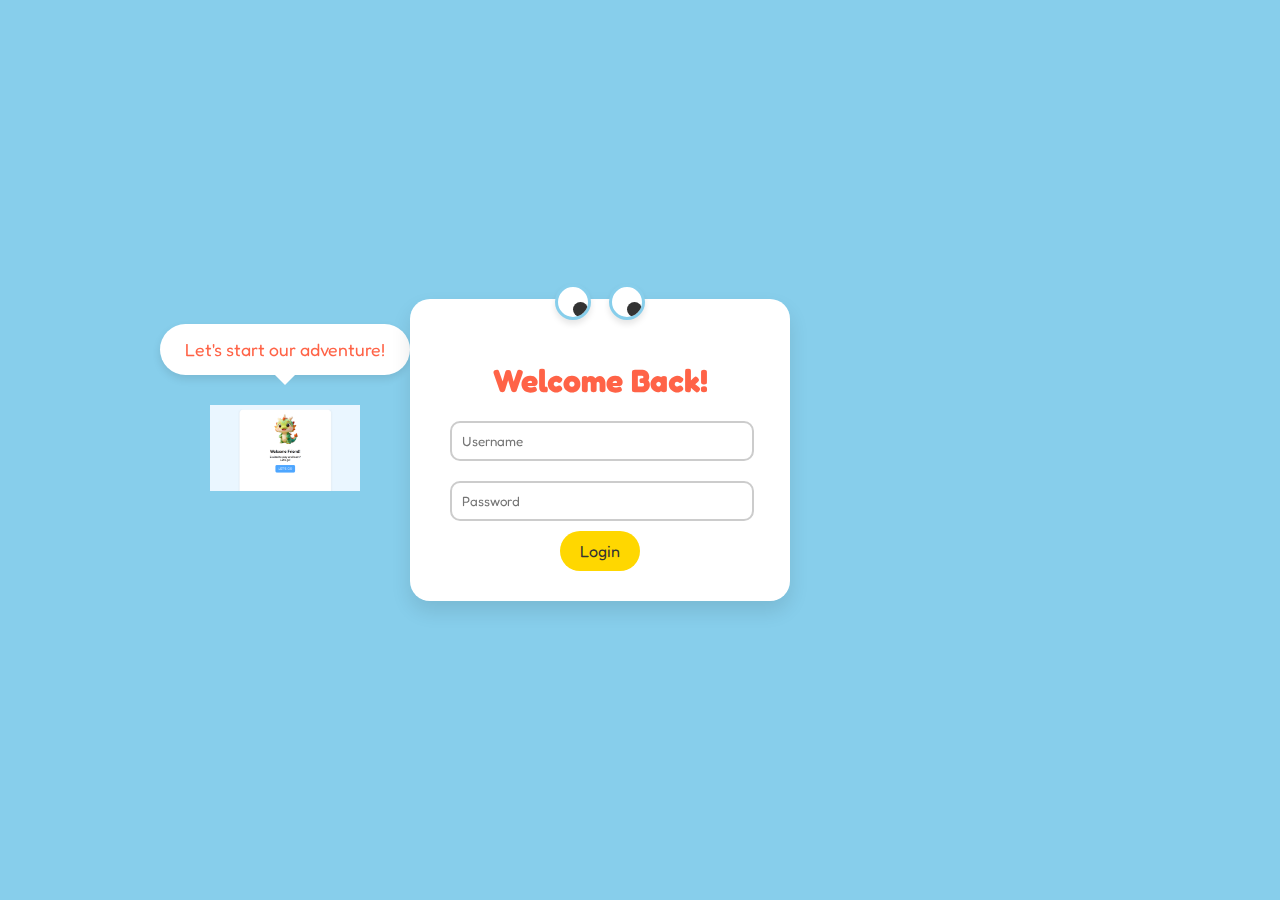
<file: index.html>
<!DOCTYPE html>
<html lang="en">
<head>
    <meta charset="UTF-8">
    <meta name="viewport" content="width=device-width, initial-scale=1.0">
    <title>Login - Kids Learning Fun</title>
    <link rel="stylesheet" href="style.css">
</head>
<body>
    <!-- Entry Loader -->
    <div class="loader">
        <div class="loader-shape"></div>
        <div class="loader-shape"></div>
        <div class="loader-shape"></div>
    </div>

    <!-- Floating Shapes Background -->
    <div class="floating-shapes"></div>

    <div class="container login-container">
        
        <!-- Mascot and Welcome Message -->
        <div class="mascot-container">
            <img src="img/dreki.png" alt="Friendly Monster Mascot" class="mascot-img">
            <!-- The eyes have been moved from here -->
            <div class="speech-bubble">
                Let's start our adventure!
            </div>
        </div>

        <!-- Login Form -->
        <div class="login-box">
            <!-- The eyes are now here! -->
            <div class="eyes">
                <div class="eye">
                    <div class="pupil"></div>
                </div>
                <div class="eye">
                    <div class="pupil"></div>
                </div>
            </div>
            <h1>Welcome Back!</h1>
            <form>
                <input type="text" placeholder="Username" required>
                <input type="password" placeholder="Password" required>
                <a href="dashboard.html" class="btn">Login</a>
            </form>
        </div>

    </div>

    <script src="script.js"></script>
</body>
</html>
</file>
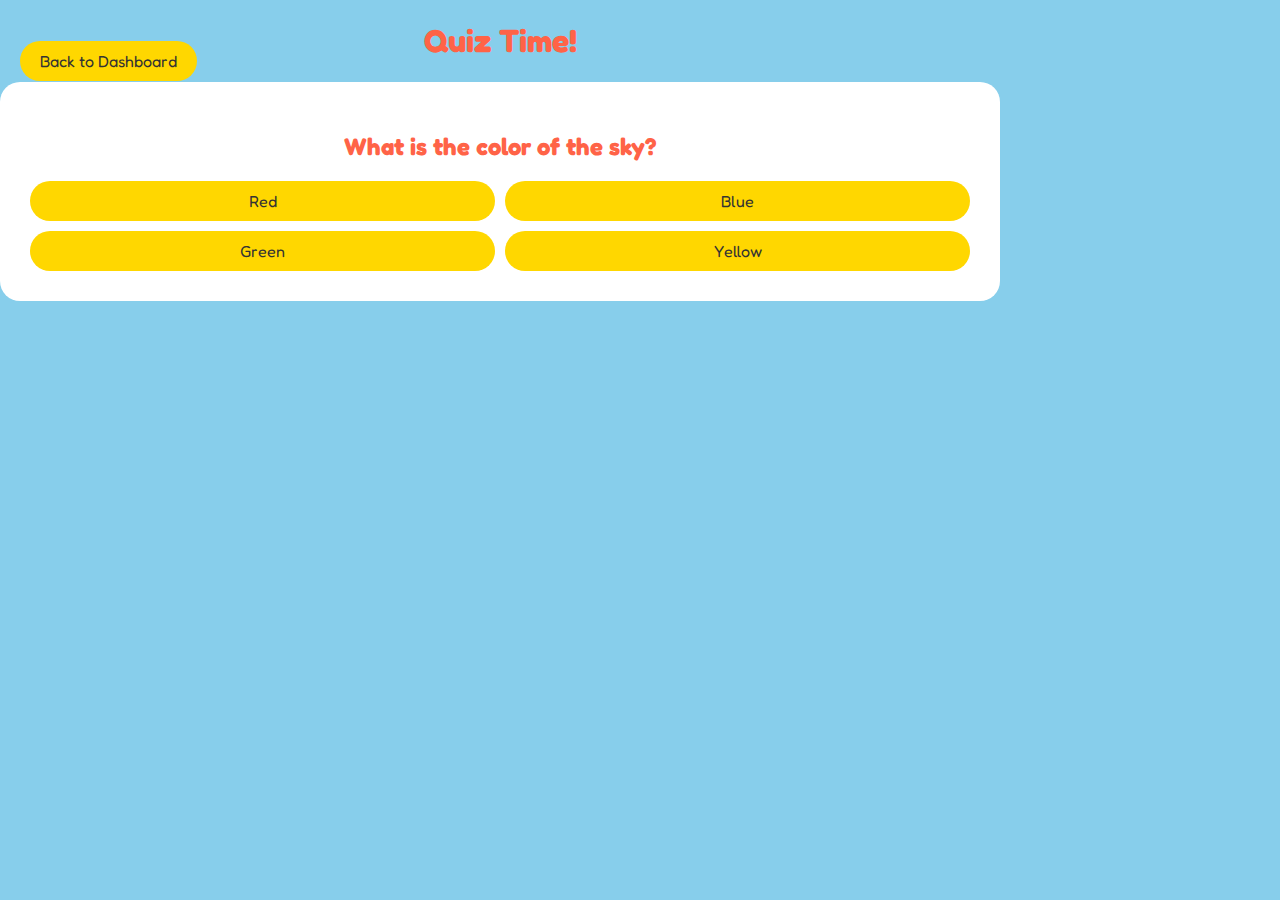
<file: quiz.html>
<!DOCTYPE html>
<html lang="en">
<head>
    <meta charset="UTF-8">
    <meta name="viewport" content="width=device-width, initial-scale.css">
    <title>Quiz Challenge - Kids Learning Fun</title>
    <link rel="stylesheet" href="style.css">
</head>
<body>
    <div class="container">
        <header>
            <a href="dashboard.html" class="back-btn">Back to Dashboard</a>
            <h1>Quiz Time!</h1>
        </header>
        <div class="quiz-question">
            <h2>What is the color of the sky?</h2>
            <div class="quiz-options">
                <button class="option">Red</button>
                <button class="option">Blue</button>
                <button class="option">Green</button>
                <button class="option">Yellow</button>
            </div>
        </div>
    </div>
</body>
</html>
</file>
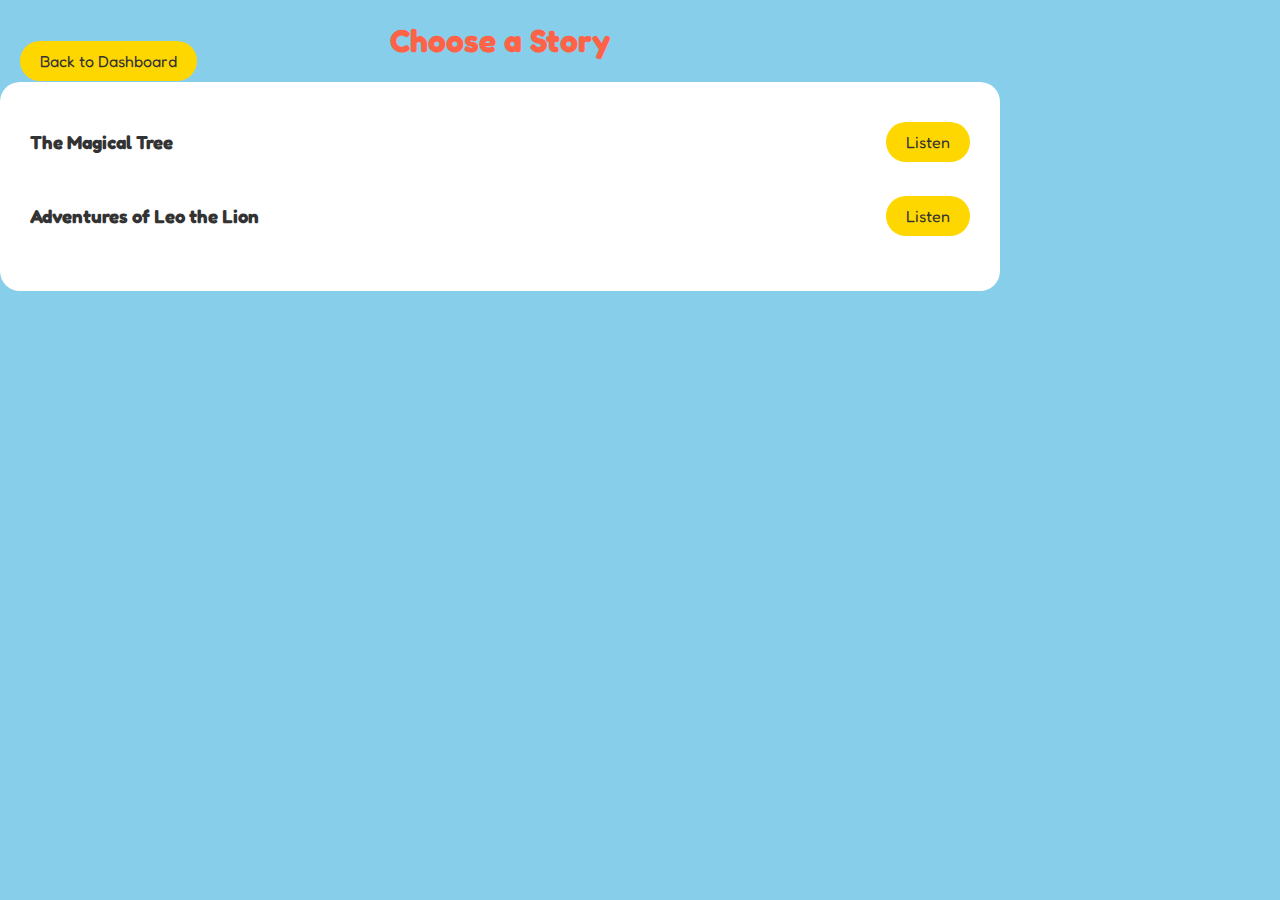
<file: story.html>
<!DOCTYPE html>
<html lang="en">
<head>
    <meta charset="UTF-8">
    <meta name="viewport" content="width=device-width, initial-scale=1.0">
    <title>Story Time - Kids Learning Fun</title>
    <link rel="stylesheet" href="style.css">
</head>
<body>
    <div class="container">
        <header>
            <a href="dashboard.html" class="back-btn">Back to Dashboard</a>
            <h1>Choose a Story</h1>
        </header>
        <div class="story-list">
            <div class="story-item">
                <h3>The Magical Tree</h3>
                <button class="btn">Listen</button>
            </div>
            <div class="story-item">
                <h3>Adventures of Leo the Lion</h3>
                <button class="btn">Listen</button>
            </div>
        </div>
    </div>
</body>
</html>
</file>
<file: style.css>
/* --- Google Font Import --- */
@import url('https://fonts.googleapis.com/css2?family=Fredoka+One&display=swap' );

/* --- General Body & Container Styles --- */
body {
    font-family: 'Fredoka One', cursive;
    background-color: #87CEEB; /* Default vibrant sky blue */
    margin: 0;
    color: #333;
    overflow-x: hidden; /* Prevent horizontal scroll */
}

.container {
    width: 90%;
    max-width: 1000px;
    text-align: center;
    position: relative;
    z-index: 1;
}

h1, h2 {
    color: #ff6347; /* Tomato color for headings */
}

.btn, .option, .back-btn {
    background-color: #ffd700; /* Gold color for buttons */
    color: #333;
    padding: 10px 20px;
    border: none;
    border-radius: 20px;
    cursor: pointer;
    text-decoration: none;
    font-family: 'Fredoka One', cursive;
    font-size: 1em;
    transition: transform 0.2s ease-in-out;
}

.btn:hover, .option:hover, .back-btn:hover {
    transform: scale(1.1); /* Simple animation on hover */
}

/* --- LOGIN PAGE STYLES --- */

/* Entry Loader */
.loader {
    position: fixed;
    top: 0;
    left: 0;
    width: 100%;
    height: 100%;
    background: #f0f8ff;
    display: flex;
    justify-content: center;
    align-items: center;
    z-index: 1000;
    transition: opacity 0.5s 1s ease-out, visibility 1.5s;
}

.loader.hidden {
    opacity: 0;
    visibility: hidden;
}

.loader-shape {
    width: 50px;
    height: 50px;
    margin: 10px;
    background-color: #ff6347;
    border-radius: 50%;
    animation: loader-bounce 1.4s infinite ease-in-out both;
}

.loader-shape:nth-child(2) {
    animation-delay: -0.16s;
    background-color: #ffd700;
}

.loader-shape:nth-child(3) {
    animation-delay: -0.32s;
    background-color: #32cd32;
}

@keyframes loader-bounce {
    0%, 80%, 100% { transform: scale(0); }
    40% { transform: scale(1.0); }
}

/* Floating Shapes Background */
.floating-shapes {
    position: fixed; /* Use fixed to ensure it covers viewport */
    top: 0;
    left: 0;
    width: 100%;
    height: 100%;
    overflow: hidden;
    z-index: -1;
}

.floating-shapes::before, .floating-shapes::after {
    content: '';
    position: absolute;
    width: 60px;
    height: 60px;
    background: rgba(255, 255, 255, 0.2);
    border-radius: 50%;
    animation: float 25s infinite linear;
    bottom: -100px; /* Start below the screen */
}

.floating-shapes::before {
    left: 15%;
    animation-duration: 20s;
    width: 80px;
    height: 80px;
}

.floating-shapes::after {
    left: 75%;
    animation-duration: 30s;
    animation-delay: 5s;
}

@keyframes float {
    to {
        transform: translateY(-100vh) rotate(720deg);
        opacity: 0;
    }
}

/* Login Container and Box */
.login-container {
    display: flex;
    align-items: center;
    justify-content: center;
    gap: 50px;
    min-height: 100vh;
}

.login-box {
    background: white;
    padding: 40px;
    border-radius: 20px;
    box-shadow: 0 10px 20px rgba(0,0,0,0.1);
    width: 300px;
}

.login-box input {
    display: block;
    width: calc(100% - 20px);
    padding: 10px;
    margin-bottom: 20px;
    border: 2px solid #ccc;
    border-radius: 10px;
    font-family: 'Fredoka One', cursive;
}

/* Mascot Styles */
.mascot-container {
    position: relative;
    text-align: center;
    /* The 'animation' property is removed to stop the bounce */
}


.mascot-img {
    width: 150px;
}

.login-box {
    background: white;
    padding: 40px;
    border-radius: 20px;
    box-shadow: 0 10px 20px rgba(0,0,0,0.1);
    width: 300px;
    position: relative; /* Add position relative to be a reference for the eyes */
}

.eyes {
    position: absolute;
    top: -15px; /* Position the eyes to pop out from the top */
    left: 50%;
    transform: translateX(-50%);
    width: 90px; /* Increased width for better spacing */
    display: flex;
    justify-content: space-between;
}

.eye {
    width: 30px; /* Slightly larger eyes */
    height: 30px;
    background: #fff;
    border-radius: 50%;
    position: relative;
    overflow: hidden;
    border: 3px solid #87CEEB; /* Border color matches the background */
    box-shadow: 0 4px 6px rgba(0,0,0,0.1);
}

.pupil {
    width: 15px; /* Larger pupils */
    height: 15px;
    background: #333;
    border-radius: 50%;
    position: absolute;
    top: 50%;
    left: 50%;
    /* The transform is handled by JavaScript, no change needed here */
}

.speech-bubble {
    position: absolute;
    bottom: 120px;
    left: 50%;
    transform: translateX(-50%);
    background-color: #fff;
    padding: 15px 25px;
    border-radius: 30px;
    font-size: 1.1em;
    color: #ff6347;
    box-shadow: 0 4px 8px rgba(0,0,0,0.1);
    white-space: nowrap;
}

.speech-bubble::after {
    content: '';
    position: absolute;
    bottom: -10px;
    left: 50%;
    transform: translateX(-50%);
    border-width: 10px 10px 0;
    border-style: solid;
    border-color: #fff transparent transparent transparent;
}

@keyframes subtle-bounce {
    0%, 100% { transform: translateY(0); }
    50% { transform: translateY(-10px); }
}


/* --- DASHBOARD PAGE STYLES --- */
.dashboard-body {
    background-image: url('https://i.ibb.co/9919nkJw/10-colorful-memphis-modern-abstract-shapes-cute-pink-with-hexagon-backgrounds-eps-vector.webp' );
    background-size: cover;
    background-position: center bottom;
    background-repeat: no-repeat;
    display: flex;
    justify-content: center;
    align-items: flex-start;
    padding-top: 20px;
    min-height: 100vh;
}

.dashboard-header {
    background: rgba(255, 255, 255, 0.7);
    backdrop-filter: blur(5px);
    padding: 10px 30px;
    border-radius: 30px;
    display: inline-block;
    margin-bottom: 40px;
}

.dashboard-header h1 {
    color: #5D4037;
}

.mascot-greeting {
    display: flex;
    align-items: center;
    justify-content: center;
    gap: 10px;
}

.header-mascot {
    width: 60px;
}

.mascot-greeting p {
    font-size: 1.2em;
    color: #ff6347;
    margin: 0;
}

.game-map {
    position: relative;
    width: 100%;
    height: 400px;
    display: flex;
    justify-content: center;
    align-items: center;
}

.map-location {
    position: absolute;
    cursor: pointer;
    text-align: center;
    text-decoration: none;
    color: #5D4037;
    transition: transform 0.3s cubic-bezier(0.175, 0.885, 0.32, 1.275);
}

.map-location:hover {
    transform: scale(1.15);
}

.location-icon-container {
    background: white;
    border-radius: 50%;
    padding: 20px;
    width: 100px;
    height: 100px;
    display: flex;
    justify-content: center;
    align-items: center;
    box-shadow: 0 8px 15px rgba(0,0,0,0.15);
    border: 5px solid #ffd700;
}

.location-icon {
    width: 80px;
    height: 80px;
}

.location-label {
    background: #ff6347;
    color: white;
    padding: 5px 15px;
    border-radius: 15px;
    margin-top: 10px;
    display: inline-block;
    box-shadow: 0 4px 6px rgba(0,0,0,0.1);
}

/* Positioning the locations on the "map" */
.story-location { bottom: 100px; left: 20%; }
.quiz-location { bottom: 150px; right: 20%; }
.stats-location { bottom: 20px; left: 50%; transform: translateX(-50%); }

/* Stats Pop-up */
.stats-popup {
    position: absolute;
    bottom: 160px;
    left: 50%;
    background: white;
    padding: 20px;
    border-radius: 20px;
    box-shadow: 0 10px 20px rgba(0,0,0,0.2);
    width: 200px;
    opacity: 0;
    visibility: hidden;
    transition: opacity 0.3s, visibility 0.3s, transform 0.3s;
    transform: translateY(20px) translateX(-50%);
}

.stats-location:hover .stats-popup {
    opacity: 1;
    visibility: visible;
    transform: translateY(0) translateX(-50%);
}

.stats-popup h3 { margin-top: 0; color: #ff6347; }


/* --- STORY & QUIZ PAGE STYLES (Basic) --- */
.story-list, .quiz-question {
    background: white;
    padding: 30px;
    border-radius: 20px;
    margin-top: 20px;
}

.story-item {
    display: flex;
    justify-content: space-between;
    align-items: center;
    margin-bottom: 15px;
}

.quiz-options {
    display: grid;
    grid-template-columns: 1fr 1fr;
    gap: 10px;
    margin-top: 20px;
}

.back-btn {
    position: absolute;
    top: 20px;
    left: 20px;
}
</file>
